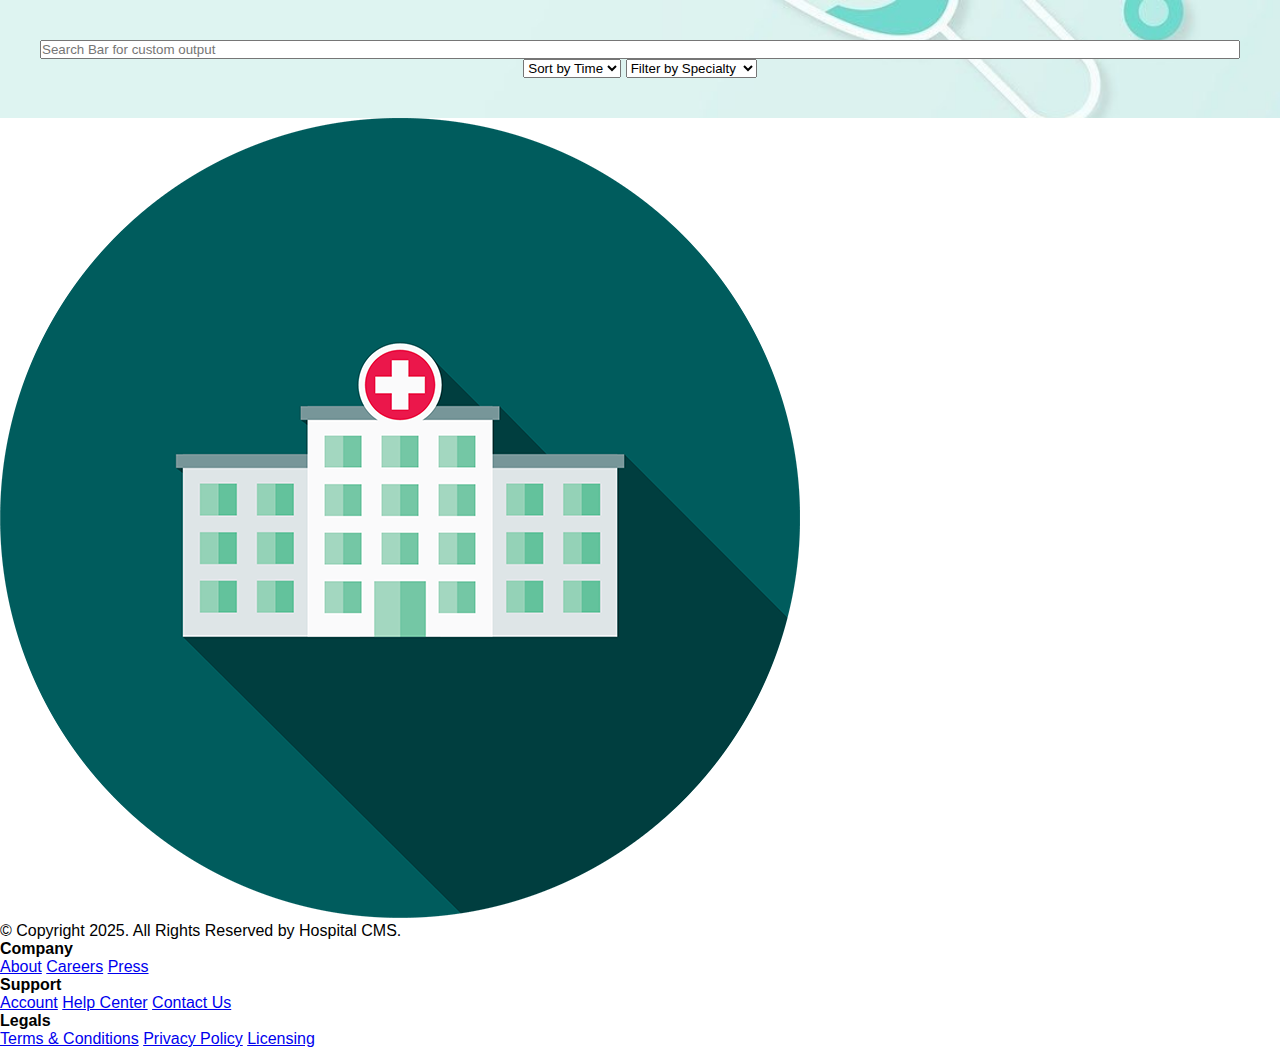
<file: app/src/main/resources/static/pages/loggedPatientDashboard.html>
<!-- patientDashboard.html -->
<!DOCTYPE html>
<html lang="en">
<head>
    <meta charset="UTF-8">
    <link rel="icon" type="image/svg+xml" href="../assets/images/logo/logo.png" />
    <title>LoggedPatientDashboard</title>
    <link rel = "stylesheet" href = "../assets/css/adminDashboard.css">
    <link rel = "stylesheet" href = "../assets/css/style.css">
    <link rel = "stylesheet" href = "../assets/css/patientDashboard.css">
    <script src = "../js/render.js" defer></script>
    <script src = "../js/util.js" defer></script>
    <script src = "../js/components/header.js" defer></script>
    <script src = "../js/components/footer.js" defer></script>
    <script type = "module" src = "../js/loggedPatient.js" defer></script>
</head>
<body onload="renderContent()">
    <div class="container">
        <div class="wrapper">
            <div id="header"></div>
            <main class="main-content">
                <input type="text" id="searchBar" class="searchBar" placeholder="Search Bar for custom output" />
                <div class="filter-wrapper">
                    <select class="filter-select" id="filterTime">
                        <option value="">Sort by Time</option>
                        <option value="AM">AM</option>
                        <option value="PM">PM</option>
                    </select>
                    <select class="filter-select" id="filterSpecialty">
                        <option value="">Filter by Specialty</option>
                        <option value="Cardiologist">Cardiologist</option>
                        <option value="Dermatologist">Dermatologist</option>
                        <option value="Neurologist">Neurologist</option>
                        <option value="Pediatrician">Pediatrician</option>
                        <option value="Orthopedic">Orthopedic</option>
                        <option value="Gynecologist">Gynecologist</option>
                        <option value="Psychiatrist">Psychiatrist</option>
                        <option value="Dentist">Dentist</option>
                        <option value="Ophthalmologist">Ophthalmologist</option>
                        <option value="Ent">ENT Specialist</option>
                        <option value="Urologist">Urologist</option>
                        <option value="Oncologist">Oncologist</option>
                        <option value="Gastroenterologist">Gastroenterologist</option>
                        <option value="General">General Physician</option>
                    </select>
                </div>
                <div id="content"></div>
            </main>
            <div id="footer"></div>
        </div>
    </div>
</body>
</html>
</file>
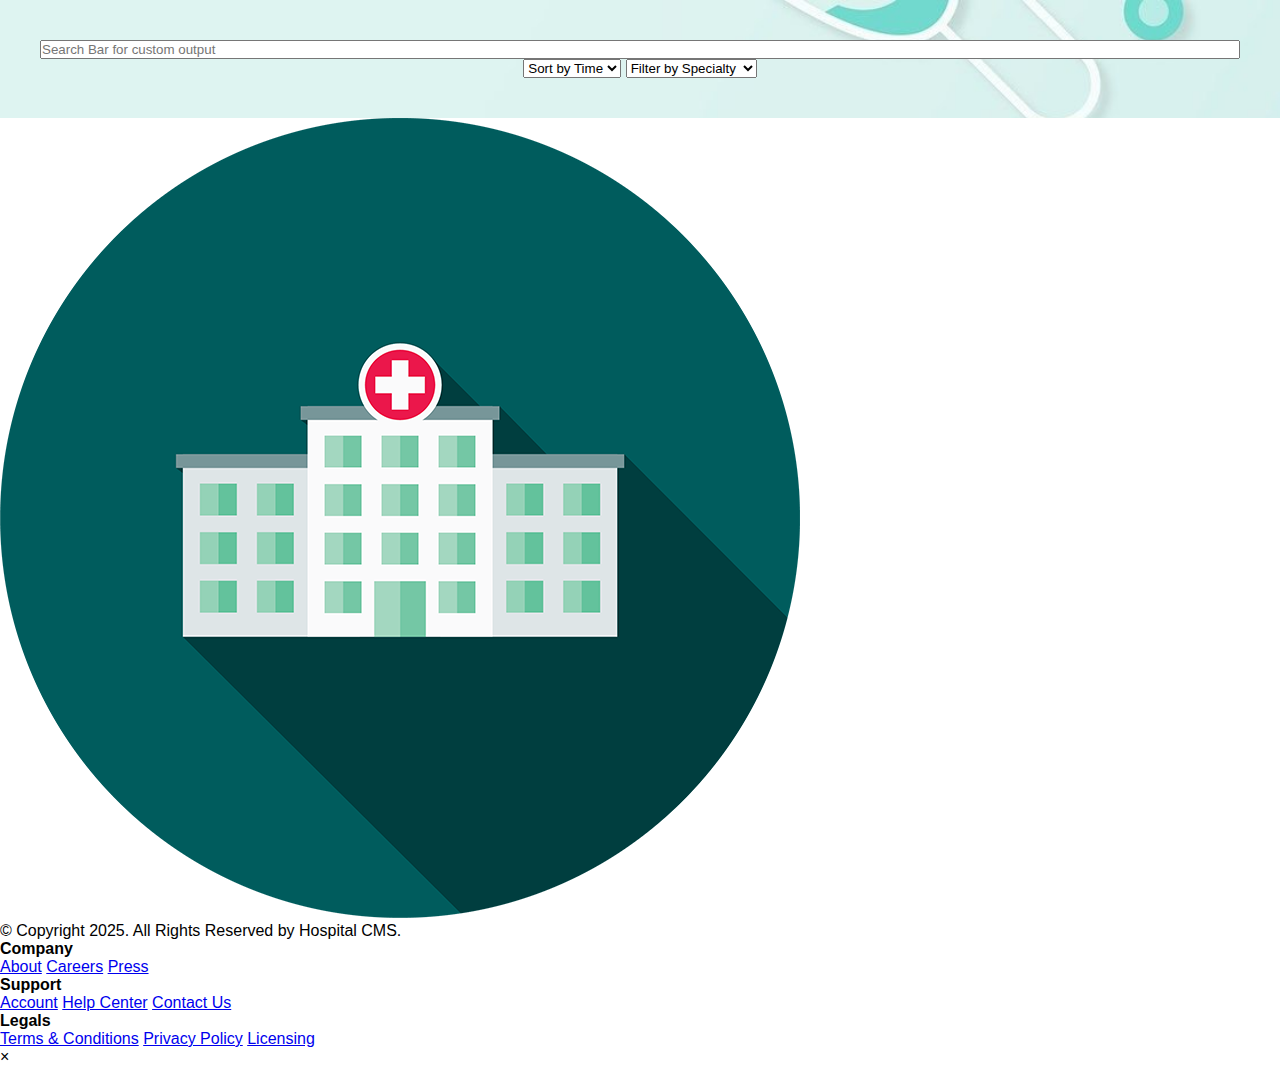
<file: app/src/main/resources/static/pages/patientDashboard.html>
<!-- patientDashboard.html -->
<!DOCTYPE html>
<html lang="en">
<head>
    <meta charset="UTF-8">
    <link rel="icon" type="image/svg+xml" href="../assets/images/logo/logo.png" />
    <title>PatientDashboard</title>
    <link rel = "stylesheet" href = "../assets/css/adminDashboard.css">
    <link rel = "stylesheet" href = "../assets/css/style.css">
    <link rel = "stylesheet" href = "../assets/css/patientDashboard.css">
    <script src = "../js/render.js" defer></script>
    <script src = "../js/util.js" defer></script>
    <script src = "../js/components/header.js" defer></script>
    <script src = "../js/components/footer.js" defer></script>
    <script type = "module" src="../js/components/modals.js"></script>
</head>
<body onload="renderContent()">
    <div class="container">
        <div class="wrapper">
            <div id="header"></div>
            <main class="main-content">
                <input type="text" id="searchBar" class="searchBar" placeholder="Search Bar for custom output" />
                <div class="filter-wrapper">
                    <select class="filter-select" id="filterTime">
                        <option value="">Sort by Time</option>
                        <option value="AM">AM</option>
                        <option value="PM">PM</option>
                    </select>
                    <select class="filter-select" id="filterSpecialty">
                        <option value="">Filter by Specialty</option>
                        <option value="Cardiologist">Cardiologist</option>
                        <option value="Dermatologist">Dermatologist</option>
                        <option value="Neurologist">Neurologist</option>
                        <option value="Pediatrician">Pediatrician</option>
                        <option value="Orthopedic">Orthopedic</option>
                        <option value="Gynecologist">Gynecologist</option>
                        <option value="Psychiatrist">Psychiatrist</option>
                        <option value="Dentist">Dentist</option>
                        <option value="Ophthalmologist">Ophthalmologist</option>
                        <option value="Ent">ENT Specialist</option>
                        <option value="Urologist">Urologist</option>
                        <option value="Oncologist">Oncologist</option>
                        <option value="Gastroenterologist">Gastroenterologist</option>
                        <option value="General">General Physician</option>
                    </select>
                </div>
                <div id="content"></div>
            </main>
            <div id="footer"></div>
        </div>
    </div>
    <div id="modal" class="modal">
        <div class="modal-content">
            <span class="close" id="closeModal">&times;</span>
            <div id="modal-body"></div>
        </div>
    </div>
    <script type = "module" src = "../js/patientDashboard.js" defer></script>
</body> 
</html>
</file>
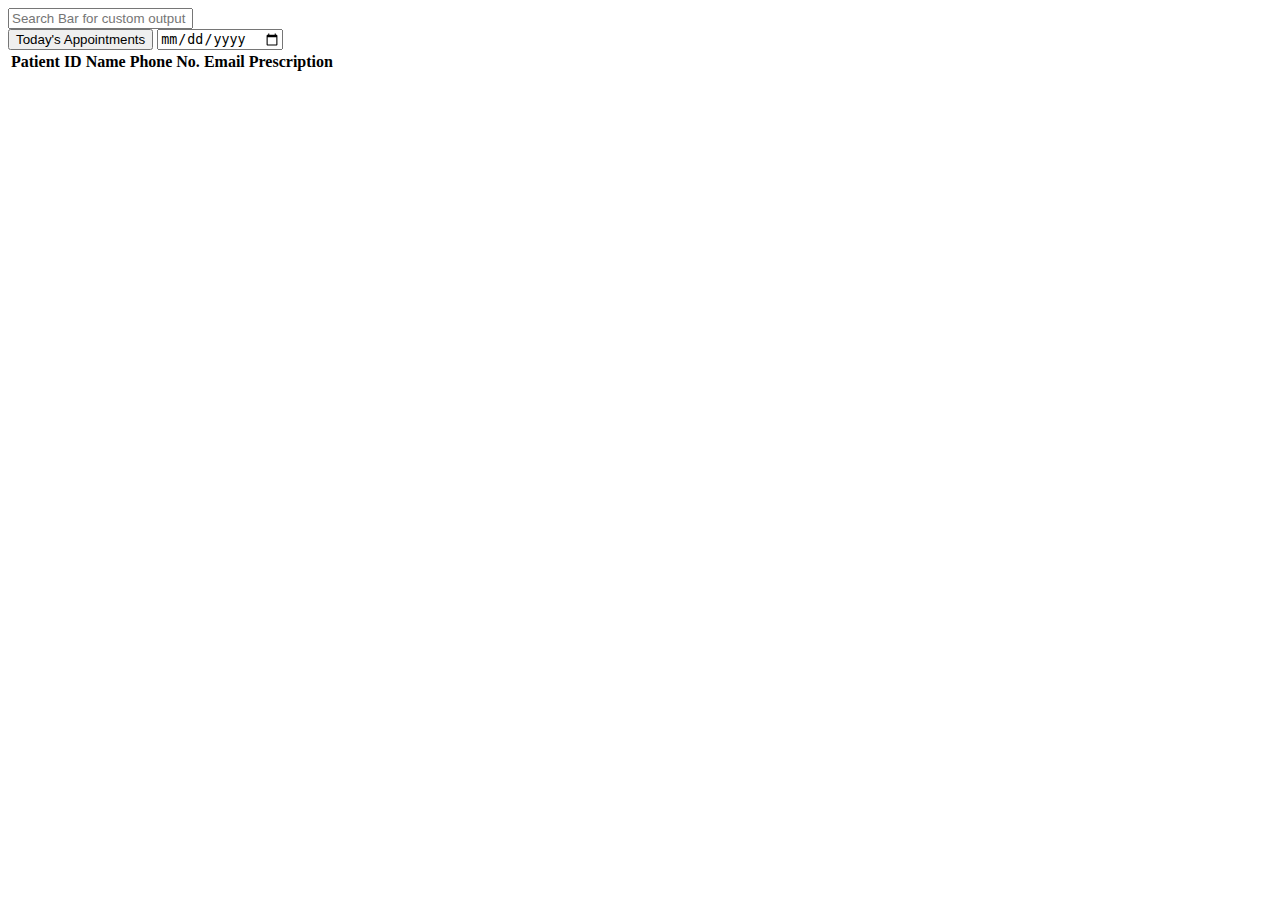
<file: app/src/main/resources/templates/doctor/doctorDashboard.html>
<!-- doctorDashboard.html -->
<!DOCTYPE html>
<html xmlns:th="http://www.thymeleaf.org">

<head>
  <meta charset="UTF-8">
  <link rel="icon" type="image/png" th:href="@{/assets/images/logo/logo.png}" />
  <title>Doctor Dashboard</title>

  <link rel="stylesheet" th:href="@{/assets/css/adminDashboard.css}" />
  <link rel="stylesheet" th:href="@{/assets/css/doctorDashboard.css}" />
  <link rel="stylesheet" th:href="@{/assets/css/style.css}" />

  <script th:src="@{/js/render.js}" defer></script>
  <script th:src="@{/js/util.js}" defer></script>
  <script th:src="@{/js/components/header.js}" defer></script>
  <script th:src="@{/js/components/footer.js}" defer></script>
  <script type="module" th:src="@{/js/doctorDashboard.js}" defer></script>
</head>
<body onload="renderContent()">
    <div class="container">
        <div class="wrapper">
            <div id="header"></div>
            <div class="main-content">
                <input type="text" id="searchBar" class="searchBar" placeholder="Search Bar for custom output" />
                <div class="filter-wrapper">
                  <button class="today-btn" id="todayButton">Today's Appointments</button>
                  <input type="date" id="datePicker" class="date-picker" />
              </div>
                <table id="patientTable">
                  <thead class="table-header">
                    <tr>
                      <th>Patient ID</th>
                      <th>Name</th>
                      <th>Phone No.</th>
                      <th>Email</th>
                      <th>Prescription</th>
                    </tr>
                  </thead>
                  <tbody id="patientTableBody"></tbody>
                </table>
              </div>
            <div id="footer"></div>
        </div>
    </div>
</body>
</html>
</file>
<file: app/src/main/resources/static/assets/css/adminDashboard.css>
/* adminDashboard CSS */
* {
    margin: 0;
    padding: 0;
    box-sizing: border-box;
  }  
  html, body {
    height: 100%;
    font-family: Arial, sans-serif;
  
  }  
  .wrapper {
    display: flex;
    flex-direction: column;
    min-height: 100vh;
  }  
  h2 {
    font-size: 32px;
    margin-bottom: 50px;
    color : #003e3e;
  }  
  .main-content {
    flex-grow: 1; 
    padding: 40px;
    display: flex;
    
    flex-direction: column;
    text-align: center;
    background-image: url("../images/defineRole/defineRole.png");
    background-size: cover;       
    background-position: center;  
    background-repeat: no-repeat; 
    background-attachment: fixed;
    
  }  
  button {
    background-color: #A62B1F;
    color: white;
    border: none;
    border-radius: 12px;
    padding: 10px 20px;
    margin-top: 10px;
    cursor: pointer;
    font-size: 16px;
    width: 200px;
  }  
  button:hover {
    background-color: #A62B1F; 
  }
  .adminBtn {    
    color: #333;
    font-weight: bold;
    background-color: #f4f4f4;
    width:110px;
    padding : 10px 0px;
  }
  .adminBtn:hover{
    color: #A62B1F;
    background-color: #f4f4f4;
  }
</file>
<file: app/src/main/resources/static/assets/css/style.css>
/* This is the style sheet for global change across the files. */

/* 

`.header`

* `display: flex;` → Uses flexbox to layout children (logo section and nav) in a row.
* `justify-content: space-between;` → Places space between logo and nav; pushes them to the far ends.
* `align-items: center;` → Vertically centers items inside the header.
* `background-color: #f4f4f4;` → Light gray background for visual clarity.
* `color: #333;` → Sets default text color (dark gray).
* `padding: 10px 20px;` → Adds space inside the header (10px top-bottom, 20px left-right).
* `border-bottom: 2px solid #ccc;` → Adds a subtle bottom border to separate header from content.
* `flex-wrap: wrap;` → Allows wrapping if screen is narrow (for responsiveness).
* `min-height: 60px;` → Ensures the header doesn’t collapse too small vertically.

`.logo-section`

* `display: flex;` → Lays out logo image and title in a row.
* `align-items: center;` → Vertically aligns logo and text.
* `gap: 10px;` → Adds space between logo image and title.

`.logo-img`

* `height: 40px;` → Sets image height.
* `width: auto;` → Maintains aspect ratio.
* `max-width: 100%;` → Prevents overflow in small containers.
* `object-fit: contain;` → Makes sure the image scales down properly without distortion.

`.logo-title`

* `font-size: 20px;` → Sets font size of the title.
* `font-weight: bold;` → Makes it bold.
* `color: #333;` → Sets color to dark gray.

`nav a`

* `margin-left: 20px;` → Adds space on the left of links.
* `margin-right: 20px;` → Adds space on the right of links.
* `text-decoration: none;` → Removes underline.
* `color: #333;` → Sets text color.
* `font-weight: bold;` → Makes text bold.

`nav a:hover`

* `color: #003e3e;` → Changes color to dark teal when hovered.

`@media (max-width: 600px)`

Targeting small screens.

`.header`

* `flex-direction: column;` → Stack logo and nav vertically.
* `align-items: flex-start;` → Aligns them to left edge.

`nav`

* `margin-top: 10px;` → Adds spacing above nav.

`nav a`

* `margin-left: 0;` → Removes left margin.
* `margin-right: 10px;` → Smaller right margin.

`.logo-img`

* `height: 30px;` → Smaller image for mobile.

`.logo-title`

* `font-size: 18px;` → Smaller title font for mobile.

`.doctorHeader`

* `margin-right: 30px;` → Pushes this element right.

`.doctorHeader:hover`

* `color: #A62B1F;` → Changes to dark red on hover.

`.footer`

* `background-color: #f4f4f4;` → Light gray background.
* `color: #fff;` → White text color.
* `padding: 40px 20px;` → Adds space inside footer.
* `border-top: 2px solid #f4f4f4;` → Light top border.

`.footer-container`

* `display: flex;` → Flex layout for footer sections.
* `flex-wrap: wrap;` → Allows wrapping for small screens.
* `justify-content: space-between;` → Distributes child elements.
* `gap: 30px;` → Space between footer sections.
* `max-width: 1200px;` → Constrains footer width.
* `margin: 0 auto;` → Centers the footer horizontally.

`.footer-logo`

* `flex: 1 1 250px;` → Flexible basis 250px, allows growth/shrink.
* `display: flex;` → Column layout.
* `flex-direction: column;` → Stack logo and text.
* `align-items: flex-start;` → Aligns content to the left.
* `gap: 15px;` → Space between logo and text.

`.footer-logo img`

* `height: 50px;` → Sets image height.
* `width: auto;` → Maintains aspect ratio.

`.footer-logo p`

* `font-size: 14px;` → Smaller text.
* `color: #0a0a23;` → Very dark navy text.

`.footer-links`

* `display: flex;` → Lays out link columns.
* `flex: 2 1 500px;` → Flexible width, basis 500px.
* `justify-content: space-between;` → Distributes columns evenly.
* `flex-wrap: wrap;` → Allows wrap for small screens.
* `gap: 20px;` → Space between columns.

`.footer-column`

* `display: flex;` → Vertical layout.
* `flex-direction: column;` → Stack items.
* `gap: 10px;` → Space between items.

`.footer-column h4`

* `font-size: 16px;` → Medium heading.
* `font-weight: bold;` → Emphasized text.
* `margin-bottom: 8px;` → Space below heading.
* `color: #0a0a23;` → Dark navy.

`.footer-column a`

* `text-decoration: none;` → Removes underline.
* `color: #0a0a23;` → Dark navy.
* `font-size: 14px;` → Normal size.

`.footer-column a:hover`

* `color: #003e3e;` → Teal on hover.
* `transition: color 0.3s ease;` → Smooth hover effect.

`@media (max-width: 768px)`

Mobile responsiveness.

`.footer-container`

* `flex-direction: column;` → Stacks sections vertically.
* `align-items: flex-start;` → Aligns to left.

`.footer-links`

* `flex-direction: column;` → Stacks columns.
* `gap: 20px;` → Spacing.

`.modal`

* `display: none;` → Hidden by default.
* `position: fixed;` → Stays in place even on scroll.
* `z-index: 999;` → Sits above most elements.
* `padding-top: 60px;` → Push content below top.
* `left: 0; top: 0; width: 100%; height: 100%;` → Full screen.
* `background-color: rgba(0,0,0,0.6);` → Semi-transparent black overlay.

`.modal-content`

* `background-color: white;` → Modal is white box.
* `margin: auto;` → Centered.
* `padding: 30px;` → Inner spacing.
* `border-radius: 10px;` → Rounded corners.
* `width: 400px;` → Fixed width.
* `position: relative;` → Allows positioning `.close`.

`.modal-content h2`

* `font-size: 32px;` → Large heading.

`.close`

* `color: #aaa;` → Gray close icon.
* `position: absolute; right: 20px; top: 15px;` → Positions in top-right.
* `font-size: 28px; font-weight: bold;` → Styling for visibility.
* `cursor: pointer;` → Shows pointer on hover.

`.close:hover`

* `color: black;` → Darkens on hover.

`.dashboard-btn`

* `width: 100%;` → Full-width button.

`.input-field`

* `padding: 10px;` → Inner spacing.
* `border: 1px solid #ccc;` → Light gray border.
* `font-size: 16px;` → Readable font.
* `margin-top: 10px; margin-bottom: 20px;` → Vertical spacing.
* `width: 100%;` → Full-width.
* `appearance: none;` → Removes OS styles.
* `background-color: #fff; color: #333;` → Input colors.
* `cursor: pointer;` → Pointer on hover.
* `border-radius: 8px;` → Rounded edges.

`.input-field:hover`

* `border-color: #015c5d;` → Dark teal border.
* `background-color: #f0fdfd;` → Light teal background.

`.input-field:focus`

* `outline: none;` → Removes default border.
* `border-color: #015c5d;` → Teal border.
* `box-shadow: 0 0 5px rgba(1, 92, 93, 0.5);` → Glowing focus.
* `filter: brightness(1.2);` → Slightly brightens field.

`.select-dropdown option`

* `font-size: 16px;` → Text size for options.
* `padding: 10px;` → Spacing in dropdown.

`#content`

* `display: grid;` → Grid layout.
* `grid-template-columns: repeat(auto-fit, minmax(315px, 1fr));` → Responsive card layout.
* `gap: 40px;` → Space between cards.
* `padding: 20px;` → Space around content.

`.doctor-card`

* `display: flex; flex-direction: column; justify-content: space-between;` → Vertical card layout.
* `border: 1px solid #ddd;` → Light border.
* `border-radius: 10px;` → Rounded corners.
* `width: auto;` → Flexible width.
* `overflow: hidden;` → Clips overflow.
* `background-color: #fff;` → White card.
* `box-shadow: 0 4px 6px rgba(0,0,0,0.1);` → Subtle shadow.
* `transition: transform 0.2s ease;` → Smooth hover effect.

`.doctor-card:hover`

* `transform: scale(1.02);` → Slight zoom on hover.

`.doctor-info`

* `padding: 12px;` → Space inside.
* `flex-grow: 1;` → Fills available space.

`.doctor-info h3`

* `margin-top: 30px;` → Space above heading.
* `font-size: 24px;` → Big heading.
* `color: #015c5d;` → Teal color.

`.doctor-info p`

* `margin: 20px 0px;` → Vertical space.
* `font-size: 14px; color: #555;` → Subtext style.

`.card-actions`

* `background-color: #e28282;` → Light red button area.
* `padding: 10px; text-align: center;` → Centered button.

`.card-actions:hover`

* `background-color: #d26969;` → Darker red on hover.

`.card-actions button`

* `background: transparent; border: none;` → No button frame.
* `color: #fff; font-weight: bold; cursor: pointer;` → White bold text.

`.card-actions button:hover`

* `color: #fff; border-color: #015c5d;` → Keeps color on hover, adds border if needed.

`#roleSelector`

* `width: auto;` → Flexible width.
* `border-radius: 10px;` → Rounded dropdown.

`span`

* `color: #A62B1F;` → Dark red text.

`.searchBar`

* `height: 30px; padding: 20px; font-size: 16px;` → Large input.
* `margin-bottom: 30px; border: 0.2px solid grey;` → Bottom space, thin border.

`.searchBar:focus`

* `outline: none; border-color: #015c5d;` → Focus state.
* `box-shadow: 0 0 5px rgba(1, 92, 93, 0.697);` → Teal glow.

`.filter-wrapper`

* `width: 350px;` → Max container width.
* `display: flex; flex-direction: row;` → Horizontal filter layout.

`.filter-select`

* `margin-right: 8px;` → Space between filters.
* `width: 100%; padding: 8px 12px;` → Full width input with padding.
* `border: 1px solid #ccc; border-radius: 6px;` → Basic input look.
* `background-color: #fff; color: #333;` → Light bg, dark text.
* `font-size: 14px;` → Text size.
* `background-position: right 10px center; background-size: 16px 16px;` → Icon placement (if any).
* `cursor: pointer; transition: border-color 0.2s, box-shadow 0.2s;` → Smooth focus transitions.

`.filter-select:focus`

* `border-color: #015c5d; box-shadow: 0 0 5px rgba(1, 92, 93, 0.697); outline: none;` → Focus styling.

`.availabilityLabel`

* `margin-bottom: 8px;` → Space below label.

`.availability-container`

* `margin-bottom: 1rem;` → Adds space.

`.checkbox-group`

* `display: flex; flex-direction: column;` → Stacked checkboxes.
* `gap: 1rem; margin-top: 1rem;` → Spacing.

`.checkbox-group label`

* `font-weight: 500; cursor: pointer;` → Medium bold and pointer.

`.checkbox-group input[type="checkbox"]`

* `margin-right: 0.5rem;` → Space between checkbox and label.
* `accent-color: #015c5db8;` → Custom color for checkbox.
 */
</file>
<file: app/src/main/resources/static/assets/css/patientDashboard.css>
.card-actions {
    background-color: #244557;
    padding: 10px;
    text-align: center;
  }

  .card-actions:hover{
    background-color: #1c3745;
  }
  .ripple-overlay {
    position: fixed;
    width: 20px;
    height: 20px;
    background-color: #1c3745;
    border-radius: 50%;
    z-index: 9999;
    transform: translate(-50%, -50%) scale(0);
    transition: transform 1s ease-out, opacity 1s ease;
  }
  
  .ripple-overlay.active {
    transform: translate(-50%, -50%) scale(150);
    opacity: 1;
  }
  
  .modalApp {
    position: fixed;
  bottom: -100%;
  left: 50%;
  transform: translateX(-50%);
  width: 50%;
  background: #fff;
  padding: 20px;
  z-index: 10000;
  transition: bottom 1.5s ease-in;
  box-shadow: 0 -5px 10px rgba(0, 0, 0, 0.3);
  border-radius: 10px 10px 0 0;
  text-align: center;
  }
  
  .modalApp.active {
    bottom: 0;
  }
  
  .modalApp h2 {
    margin-top: 20px;
  }
  
  .modalApp input {
    display: block;
    margin: 10px auto;
    padding: 10px;
    width: 90%;
    margin-bottom: 40px;
  }

  .modalApp select {
    display: block;
    margin: 10px auto;
    padding: 10px;
    width: 90%;
    margin-bottom: 40px;
  }
  
  .confirm-booking {
    padding: 10px 20px;
    background: #1c3745;
    color: #fff;
    border: none;
    cursor: pointer;
    
  
    
  }
  .confirm-booking:hover {
    filter: brightness(1.2);
    background-color: #1c3745;
  }
</file>
